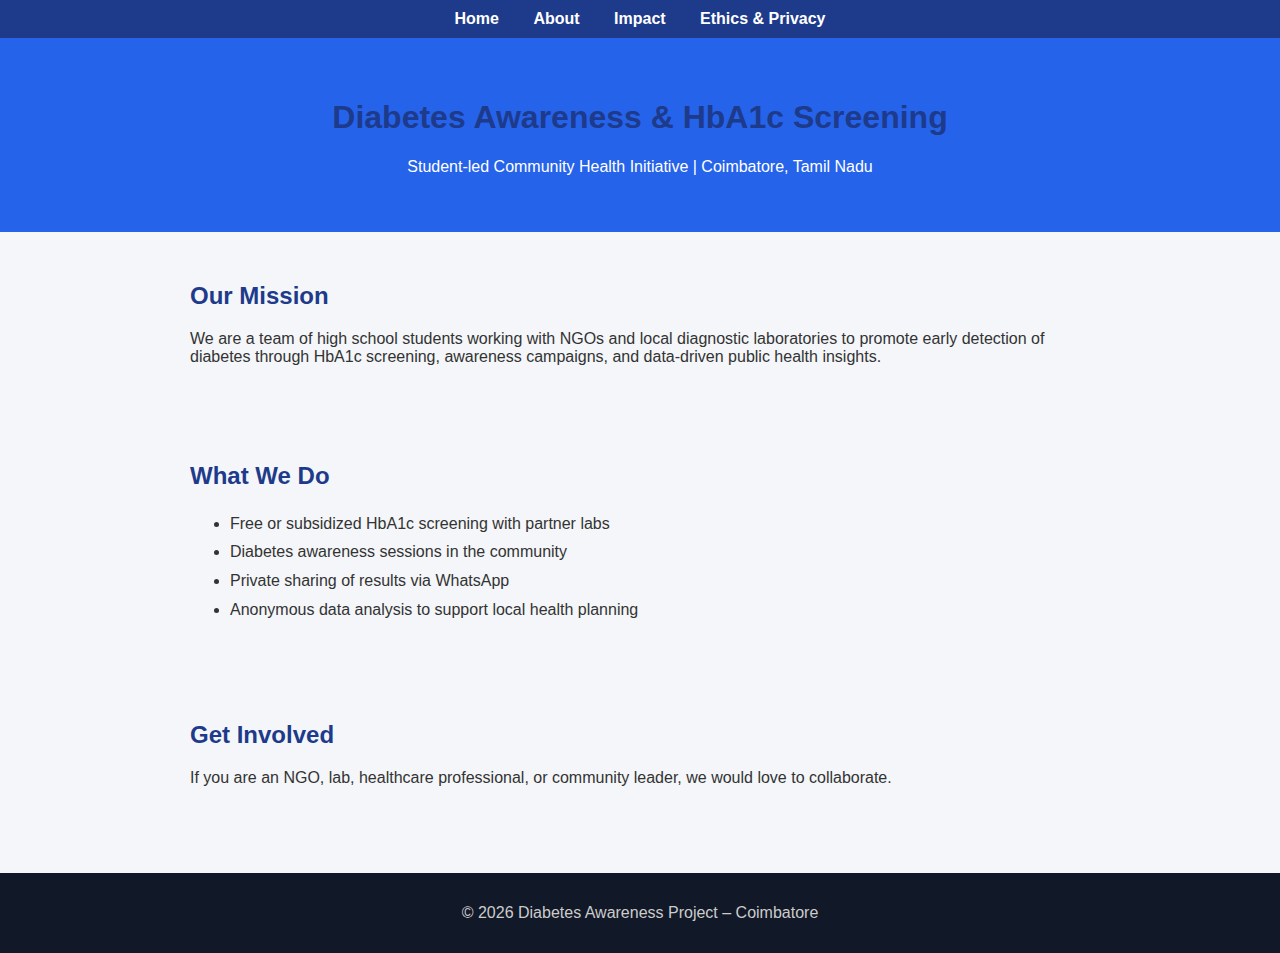
<file: index.html>
<!DOCTYPE html>
<html lang="en">
<head>
  <meta charset="UTF-8">
  <title>Diabetes Awareness & HbA1c Screening | Coimbatore</title>
  <link rel="stylesheet" href="style.css">
</head>
<body>

<nav>
  <a href="index.html">Home</a>
  <a href="about.html">About</a>
  <a href="impact.html">Impact</a>
  <a href="privacy.html">Ethics & Privacy</a>
</nav>

<header>
  <h1>Diabetes Awareness & HbA1c Screening</h1>
  <p>Student-led Community Health Initiative | Coimbatore, Tamil Nadu</p>
</header>

<section>
  <h2>Our Mission</h2>
  <p>
    We are a team of high school students working with NGOs and local diagnostic
    laboratories to promote early detection of diabetes through HbA1c screening,
    awareness campaigns, and data-driven public health insights.
  </p>
</section>

<section>
  <h2>What We Do</h2>
  <ul>
    <li>Free or subsidized HbA1c screening with partner labs</li>
    <li>Diabetes awareness sessions in the community</li>
    <li>Private sharing of results via WhatsApp</li>
    <li>Anonymous data analysis to support local health planning</li>
  </ul>
</section>

<section>
  <h2>Get Involved</h2>
  <p>
    If you are an NGO, lab, healthcare professional, or community leader,
    we would love to collaborate.
  </p>
</section>

<footer>
  <p>© 2026 Diabetes Awareness Project – Coimbatore</p>
</footer>

</body>
</html>
</file>
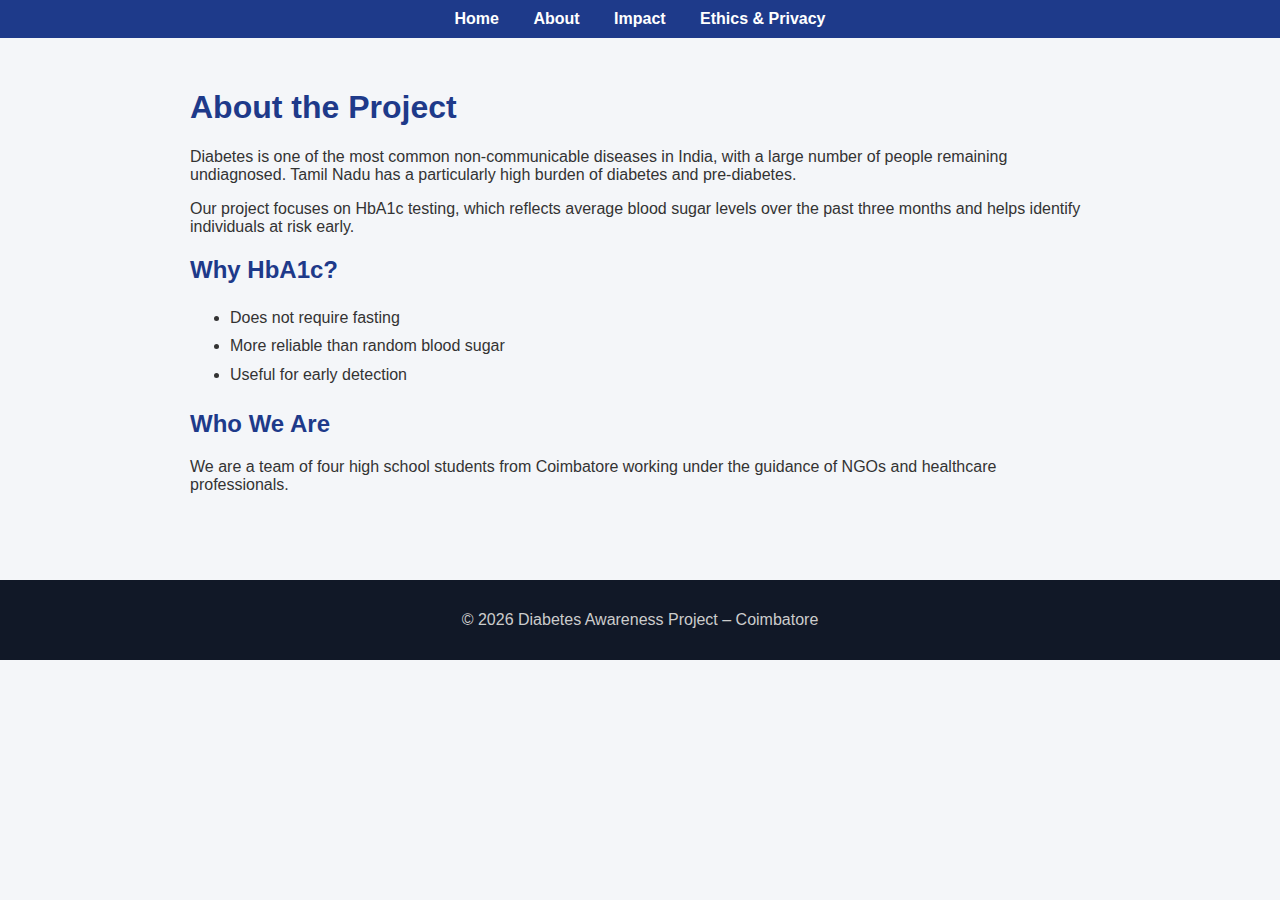
<file: about.html>
<!DOCTYPE html>
<html lang="en">
<head>
  <meta charset="UTF-8">
  <title>About | Diabetes Awareness Project</title>
  <link rel="stylesheet" href="style.css">
</head>
<body>

<nav>
  <a href="index.html">Home</a>
  <a href="about.html">About</a>
  <a href="impact.html">Impact</a>
  <a href="privacy.html">Ethics & Privacy</a>
</nav>

<section>
  <h1>About the Project</h1>

  <p>
    Diabetes is one of the most common non-communicable diseases in India, with
    a large number of people remaining undiagnosed. Tamil Nadu has a particularly
    high burden of diabetes and pre-diabetes.
  </p>

  <p>
    Our project focuses on HbA1c testing, which reflects average blood sugar levels
    over the past three months and helps identify individuals at risk early.
  </p>

  <h2>Why HbA1c?</h2>
  <ul>
    <li>Does not require fasting</li>
    <li>More reliable than random blood sugar</li>
    <li>Useful for early detection</li>
  </ul>

  <h2>Who We Are</h2>
  <p>
    We are a team of four high school students from Coimbatore working under
    the guidance of NGOs and healthcare professionals.
  </p>
</section>

<footer>
  <p>© 2026 Diabetes Awareness Project – Coimbatore</p>
</footer>

</body>
</html>
</file>
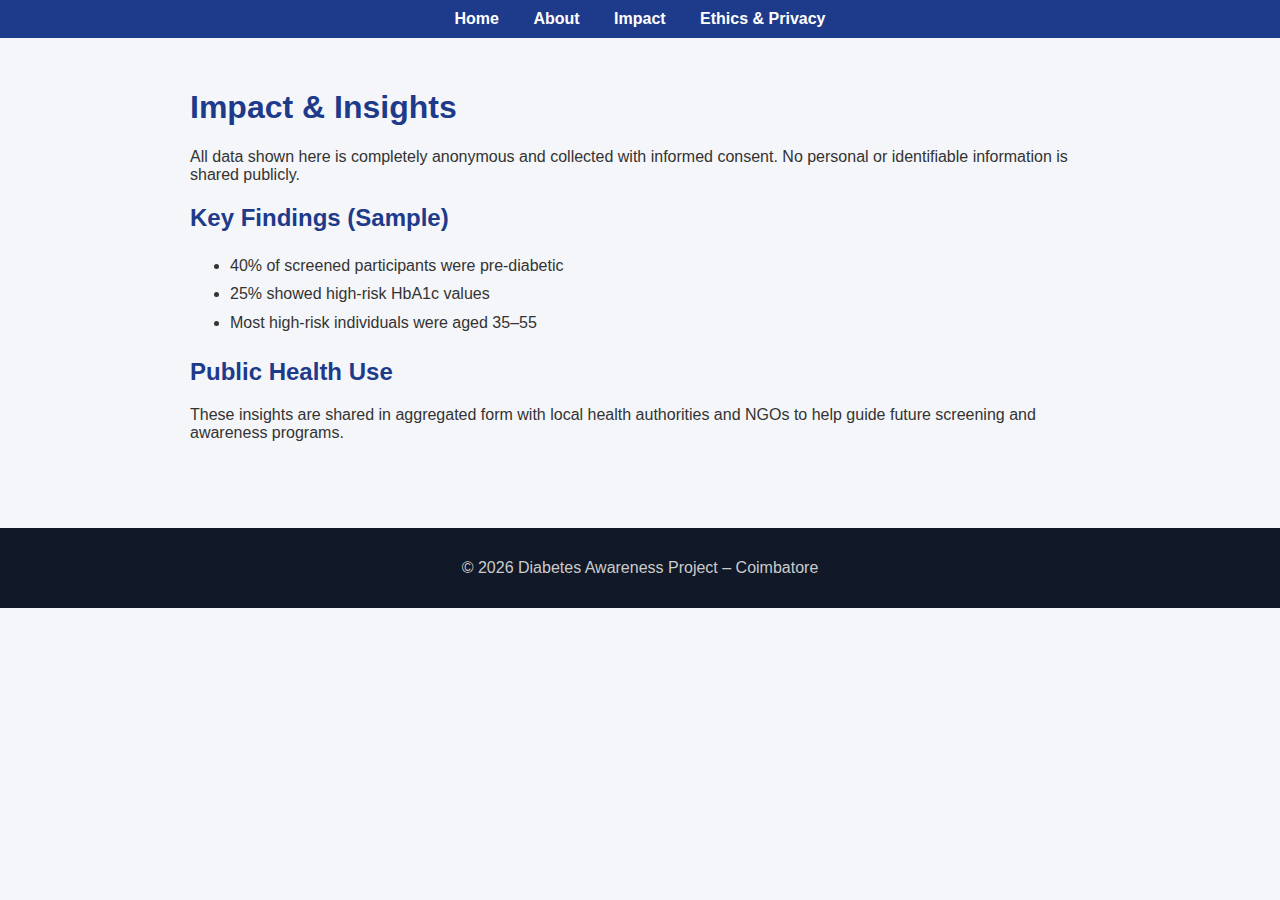
<file: impact.html>
<!DOCTYPE html>
<html lang="en">
<head>
  <meta charset="UTF-8">
  <title>Impact & Insights | Diabetes Awareness Project</title>
  <link rel="stylesheet" href="style.css">
</head>
<body>

<nav>
  <a href="index.html">Home</a>
  <a href="about.html">About</a>
  <a href="impact.html">Impact</a>
  <a href="privacy.html">Ethics & Privacy</a>
</nav>

<section>
  <h1>Impact & Insights</h1>

  <p>
    All data shown here is completely anonymous and collected with informed consent.
    No personal or identifiable information is shared publicly.
  </p>

  <h2>Key Findings (Sample)</h2>
  <ul>
    <li>40% of screened participants were pre-diabetic</li>
    <li>25% showed high-risk HbA1c values</li>
    <li>Most high-risk individuals were aged 35–55</li>
  </ul>

  <h2>Public Health Use</h2>
  <p>
    These insights are shared in aggregated form with local health authorities
    and NGOs to help guide future screening and awareness programs.
  </p>

  <!-- Optional: Embed Google Sheets charts later -->
  <!--
  <iframe src="GOOGLE_SHEET_CHART_LINK" width="100%" height="500"></iframe>
  -->
</section>

<footer>
  <p>© 2026 Diabetes Awareness Project – Coimbatore</p>
</footer>

</body>
</html>
</file>
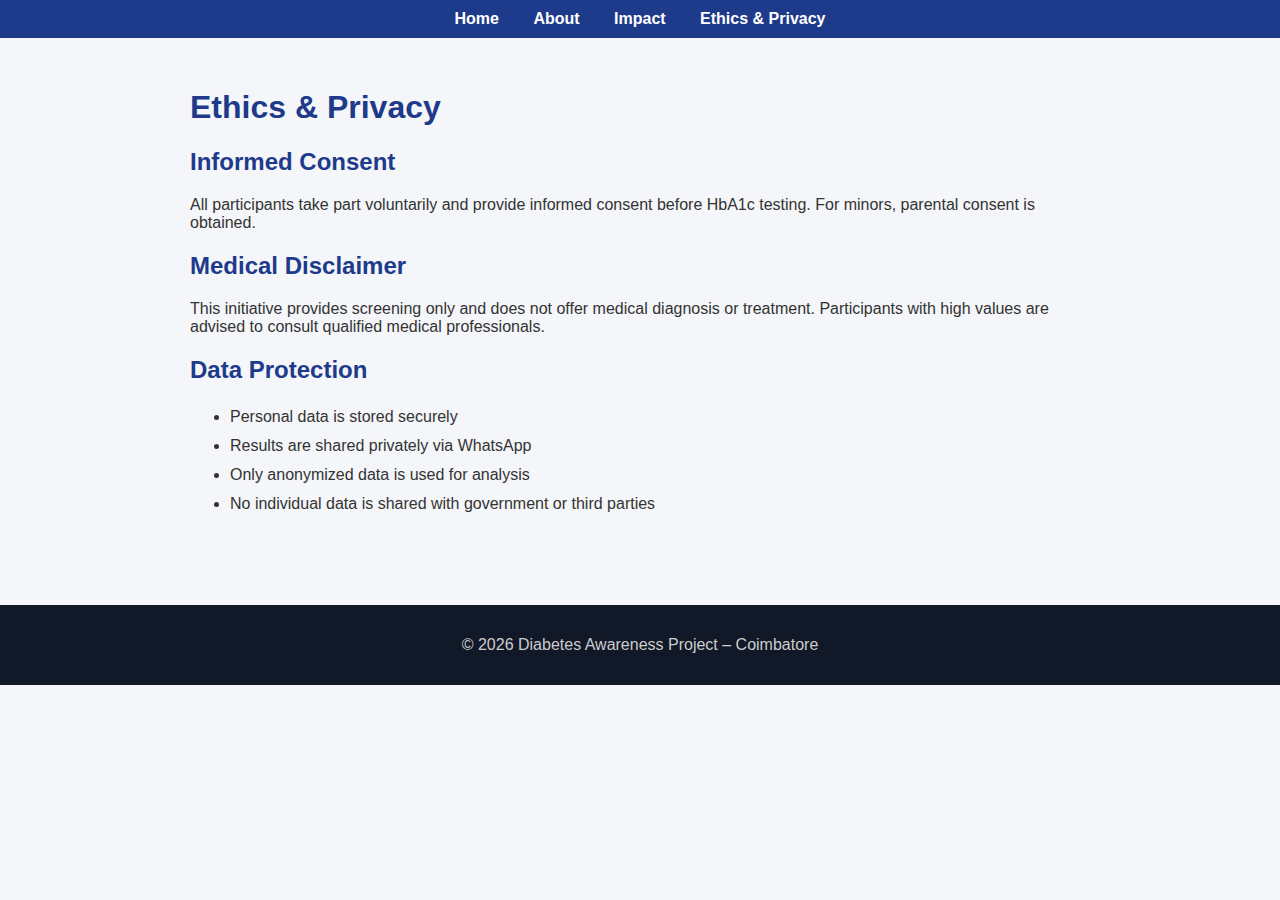
<file: privacy.html>
<!DOCTYPE html>
<html lang="en">
<head>
  <meta charset="UTF-8">
  <title>Ethics & Privacy | Diabetes Awareness Project</title>
  <link rel="stylesheet" href="style.css">
</head>
<body>

<nav>
  <a href="index.html">Home</a>
  <a href="about.html">About</a>
  <a href="impact.html">Impact</a>
  <a href="privacy.html">Ethics & Privacy</a>
</nav>

<section>
  <h1>Ethics & Privacy</h1>

  <h2>Informed Consent</h2>
  <p>
    All participants take part voluntarily and provide informed consent before
    HbA1c testing. For minors, parental consent is obtained.
  </p>

  <h2>Medical Disclaimer</h2>
  <p>
    This initiative provides screening only and does not offer medical diagnosis
    or treatment. Participants with high values are advised to consult qualified
    medical professionals.
  </p>

  <h2>Data Protection</h2>
  <ul>
    <li>Personal data is stored securely</li>
    <li>Results are shared privately via WhatsApp</li>
    <li>Only anonymized data is used for analysis</li>
    <li>No individual data is shared with government or third parties</li>
  </ul>
</section>

<footer>
  <p>© 2026 Diabetes Awareness Project – Coimbatore</p>
</footer>

</body>
</html>
</file>
<file: style.css>
body {
  margin: 0;
  font-family: Arial, Helvetica, sans-serif;
  background: #f4f6f9;
  color: #333;
}

nav {
  background: #1e3a8a;
  padding: 10px;
  text-align: center;
}

nav a {
  color: white;
  margin: 0 15px;
  text-decoration: none;
  font-weight: bold;
}

nav a:hover {
  text-decoration: underline;
}

header {
  background: #2563eb;
  color: white;
  padding: 40px 20px;
  text-align: center;
}

section {
  padding: 30px 40px;
  max-width: 900px;
  margin: auto;
}

h1, h2 {
  color: #1e3a8a;
}

ul {
  line-height: 1.8;
}

footer {
  background: #111827;
  color: #ccc;
  text-align: center;
  padding: 15px;
  margin-top: 40px;
}
</file>
